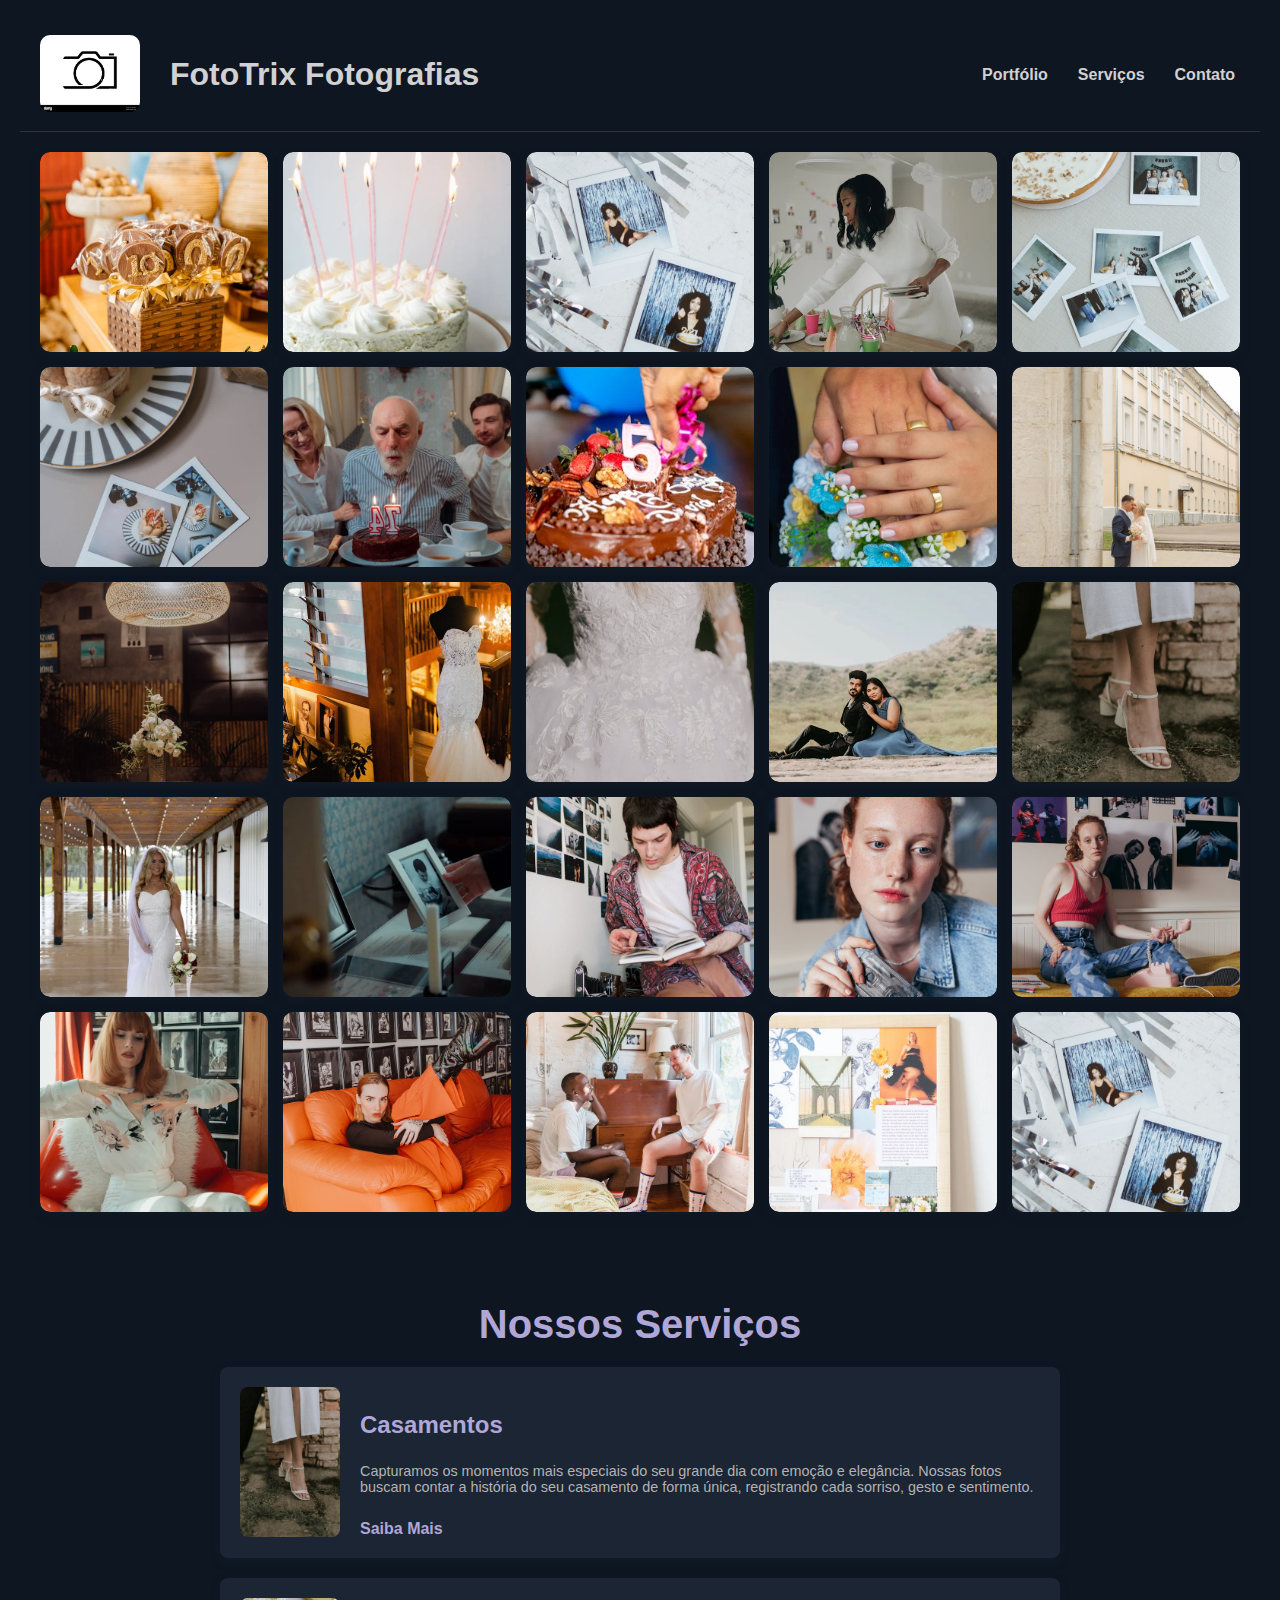
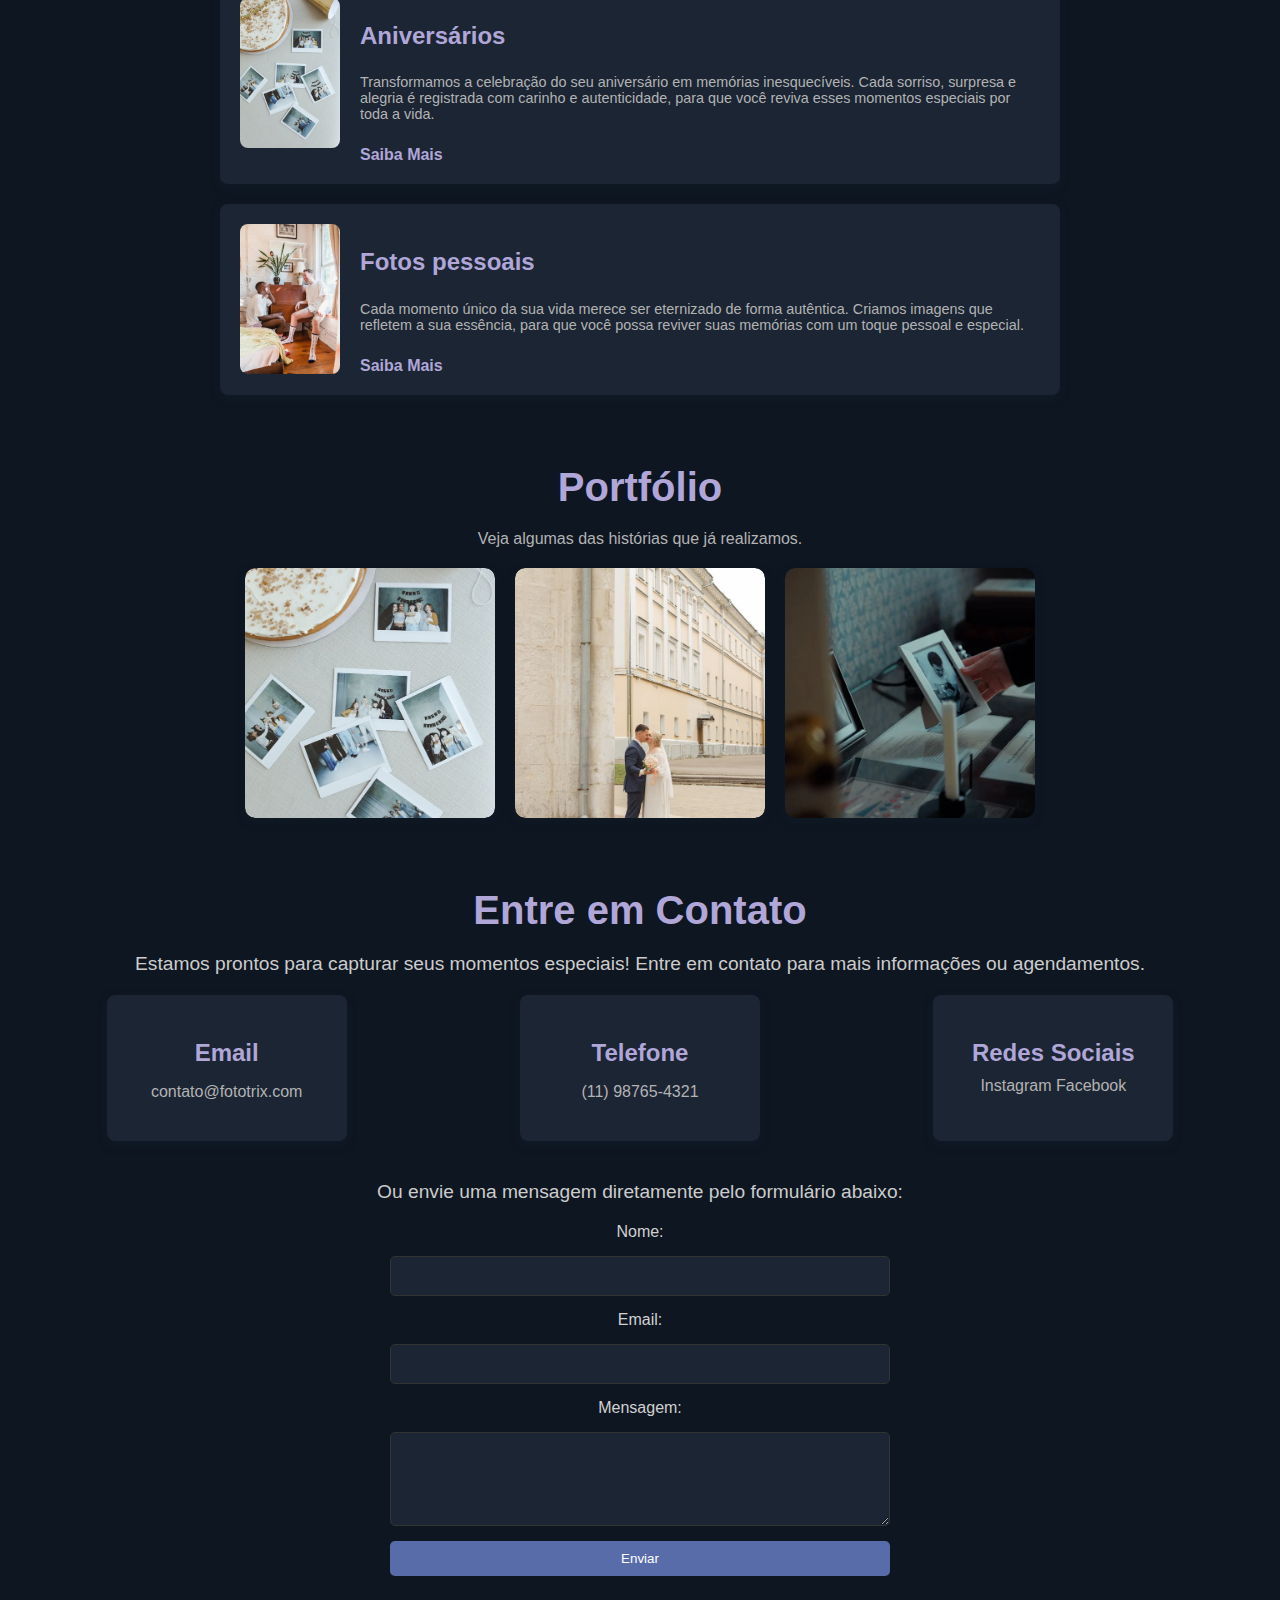
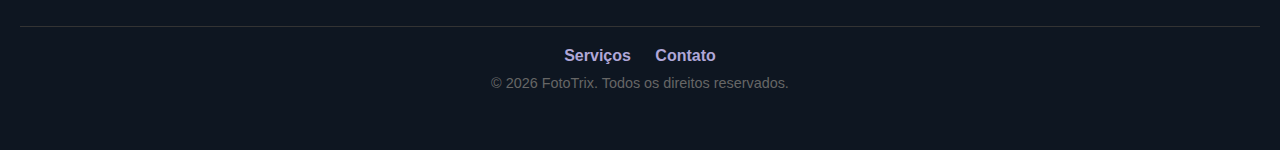
<file: index.html>
<!DOCTYPE html>
<html lang="en">

<head>
    <meta charset="UTF-8">
    <meta name="viewport" content="width=device-width, initial-scale=1.0">
    <title>FotoTrix Fotografias</title>
    <link rel="stylesheet" href="css/style.css">

    <link rel="icon" type="image/x-icon" href="images/logo-fotografia.jpg">
</head>

<body>
    <div class="home-container">
        <header class="site-header">
            <div class="header-content">
                <div class="nome">
                    <a href="index.html">
                        <img src="images/logo-fotografia.jpg" alt="Logo" class="logo">
                    </a>
                    <h1>FotoTrix Fotografias</h1>
                </div>
                <nav>
                    <ul class="nav-links">
                        <li><a href="#portfolio">Portfólio</a></li>
                        <li><a href="#servicos">Serviços</a></li>
                        <li><a href="#contato">Contato</a></li>
                    </ul>
                </nav>
            </div>
        </header>

        <section id="portfolio1" class="portfolio-grid">
            <div class="grid-item"><img src="images/aniversario1.jpg" alt="aniversario 1"></div>
            <div class="grid-item"><img src="images/aniversario2.webp" alt="aniversario 2"></div>
            <div class="grid-item"><img src="images/aniversario3.jpg" alt="aniversario 3"></div>
            <div class="grid-item"><img src="images/aniversario4.webp" alt="aniversario 4"></div>
            <div class="grid-item"><img src="images/aniversario5.jpg" alt="aniversario 5"></div>
            <div class="grid-item"><img src="images/aniversario6.webp" alt="aniversario 6"></div>
            <div class="grid-item"><img src="images/aniversario7.webp" alt="aniversario 7"></div>
            <div class="grid-item"><img src="images/aniversario8.jpg" alt="aniversario 8"></div>
            <div class="grid-item"><img src="images/casamento1.webp" alt="casamento 1"></div>
            <div class="grid-item"><img src="images/casamento2.jpg" alt="casamento 2"></div>
            <div class="grid-item"><img src="images/casamento3.jpg" alt="casamento 3"></div>
            <div class="grid-item"><img src="images/casamento4.jpg" alt="casamento 4"></div>
            <div class="grid-item"><img src="images/casamento5.jpg" alt="casamento 5"></div>
            <div class="grid-item"><img src="images/casamento6.webp" alt="casamento 6"></div>
            <div class="grid-item"><img src="images/casamento7.webp" alt="casamento 7"></div>
            <div class="grid-item"><img src="images/casamento8.webp" alt="casamento 8"></div>
            <div class="grid-item"><img src="images/pessoais1.webp" alt="pessoais 1"></div>
            <div class="grid-item"><img src="images/pessoais2.jpg" alt="pessoais 2"></div>
            <div class="grid-item"><img src="images/pessoais3.jpg" alt="pessoais 3"></div>
            <div class="grid-item"><img src="images/pessoais4.jpg" alt="pessoais 4"></div>
            <div class="grid-item"><img src="images/pessoais5.webp" alt="pessoais 5"></div>
            <div class="grid-item"><img src="images/pessoais6.jpg" alt="pessoais 6"></div>
            <div class="grid-item"><img src="images/pessoais7.jpg" alt="pessoais 7"></div>
            <div class="grid-item"><img src="images/pessoais8.webp" alt="pessoais 8"></div>
            <div class="grid-item"><img src="images/aniversario3.jpg" alt="aniversario 3"></div>
        </section>

        <div id="imageModal" class="modal">
            <span class="close">&times;</span>
            <img class="modal-content" id="modalImage">
            <div class="modal-navigation">
                <span class="prev">&#10094;</span>
                <span class="next">&#10095;</span>
            </div>
        </div>        

        <section id="servicos" class="servicos-section">
            <h2>Nossos Serviços</h2>
            <div class="servicos-list">
                <div class="servico-item">
                    <img src="images/casamento7.webp" alt="Casamentos" class="servico-img">
                    <div class="servico-texto">
                        <h3>Casamentos</h3>
                        <p>Capturamos os momentos mais especiais do seu grande dia com emoção e elegância. Nossas fotos
                            buscam contar a história do seu casamento de forma única, registrando cada sorriso, gesto e
                            sentimento.
                        </p>
                        <a href="casamentos.html" class="lermais">Saiba Mais</a>
                    </div>
                </div>
                <div class="servico-item">
                    <img src="images/aniversario5.jpg" alt="Aniversários" class="servico-img">
                    <div class="servico-texto">
                        <h3>Aniversários</h3>
                        <p>Transformamos a celebração do seu aniversário em memórias inesquecíveis. Cada sorriso,
                            surpresa e
                            alegria é registrada com carinho e autenticidade, para que você reviva esses momentos
                            especiais
                            por toda a vida.
                        </p>
                        <a href="aniversarios.html" class="lermais">Saiba Mais</a>
                    </div>
                </div>
                <div class="servico-item">
                    <img src="images/pessoais7.jpg" alt="Fotos pessoais" class="servico-img">
                    <div class="servico-texto">
                        <h3>Fotos pessoais</h3>
                        <p>Cada momento único da sua vida merece ser eternizado de forma autêntica. Criamos imagens que
                            refletem a sua essência, para que você possa reviver suas memórias com um toque pessoal e
                            especial.
                        </p>
                        <a href="pessoais.html" class="lermais">Saiba Mais</a>
                    </div>
                </div>
            </div>
        </section>


        <section id="portfolio" class="portfolio-section">
            <h2>Portfólio</h2>
            <p>Veja algumas das histórias que já realizamos.</p>
            <div class="cards-portfolio">
                <a href="#portfolio1" class="card-adventure">
                    <img src="images/aniversario5.jpg" alt="Fotos Portfólio">
                </a>
                <a href="#portfolio1" class="card-adventure">
                    <img src="images/casamento2.jpg" alt="Fotos Portfólio">
                </a>
                <a href="#portfolio1" class="card-adventure">
                    <img src="images/pessoais1.webp" alt="Fotos Portfólio">
                </a>
            </div>
        </section>

        <section id="contato" class="contact-section">
            <h2>Entre em Contato</h2>
            <p>Estamos prontos para capturar seus momentos especiais! Entre em contato para mais informações ou
                agendamentos.</p>
            <div class="contact-details">
                <div class="contact-card">
                    <h3>Email</h3>
                    <p>contato@fototrix.com</p>
                </div>
                <div class="contact-card">
                    <h3>Telefone</h3>
                    <p>(11) 98765-4321</p>
                </div>
                <div class="contact-card">
                    <h3>Redes Sociais</h3>
                    <a href="https://www.instagram.com/fototrix" target="_blank">Instagram</a>
                    <a href="https://www.facebook.com/fototrix" target="_blank">Facebook</a>
                </div>
            </div>
            <p>Ou envie uma mensagem diretamente pelo formulário abaixo:</p>
            <form action="submit_form.php" method="POST">
                <label for="name">Nome:</label>
                <input type="text" id="name" name="name" required>

                <label for="email">Email:</label>
                <input type="email" id="email" name="email" required>

                <label for="message">Mensagem:</label>
                <textarea id="message" name="message" rows="4" required></textarea>

                <button type="submit">Enviar</button>
            </form>
        </section>

        <footer class="footer">
            <a href="#servicos" class="footer-link">Serviços</a>
            <a href="#contato" class="footer-link">Contato</a>
            <p>©
                <script>document.write(new Date().getFullYear())</script> FotoTrix. Todos os direitos reservados.
            </p>
        </footer>
    </div>

    <script src="js/script.js"></script>
</body>

</html>
</file>
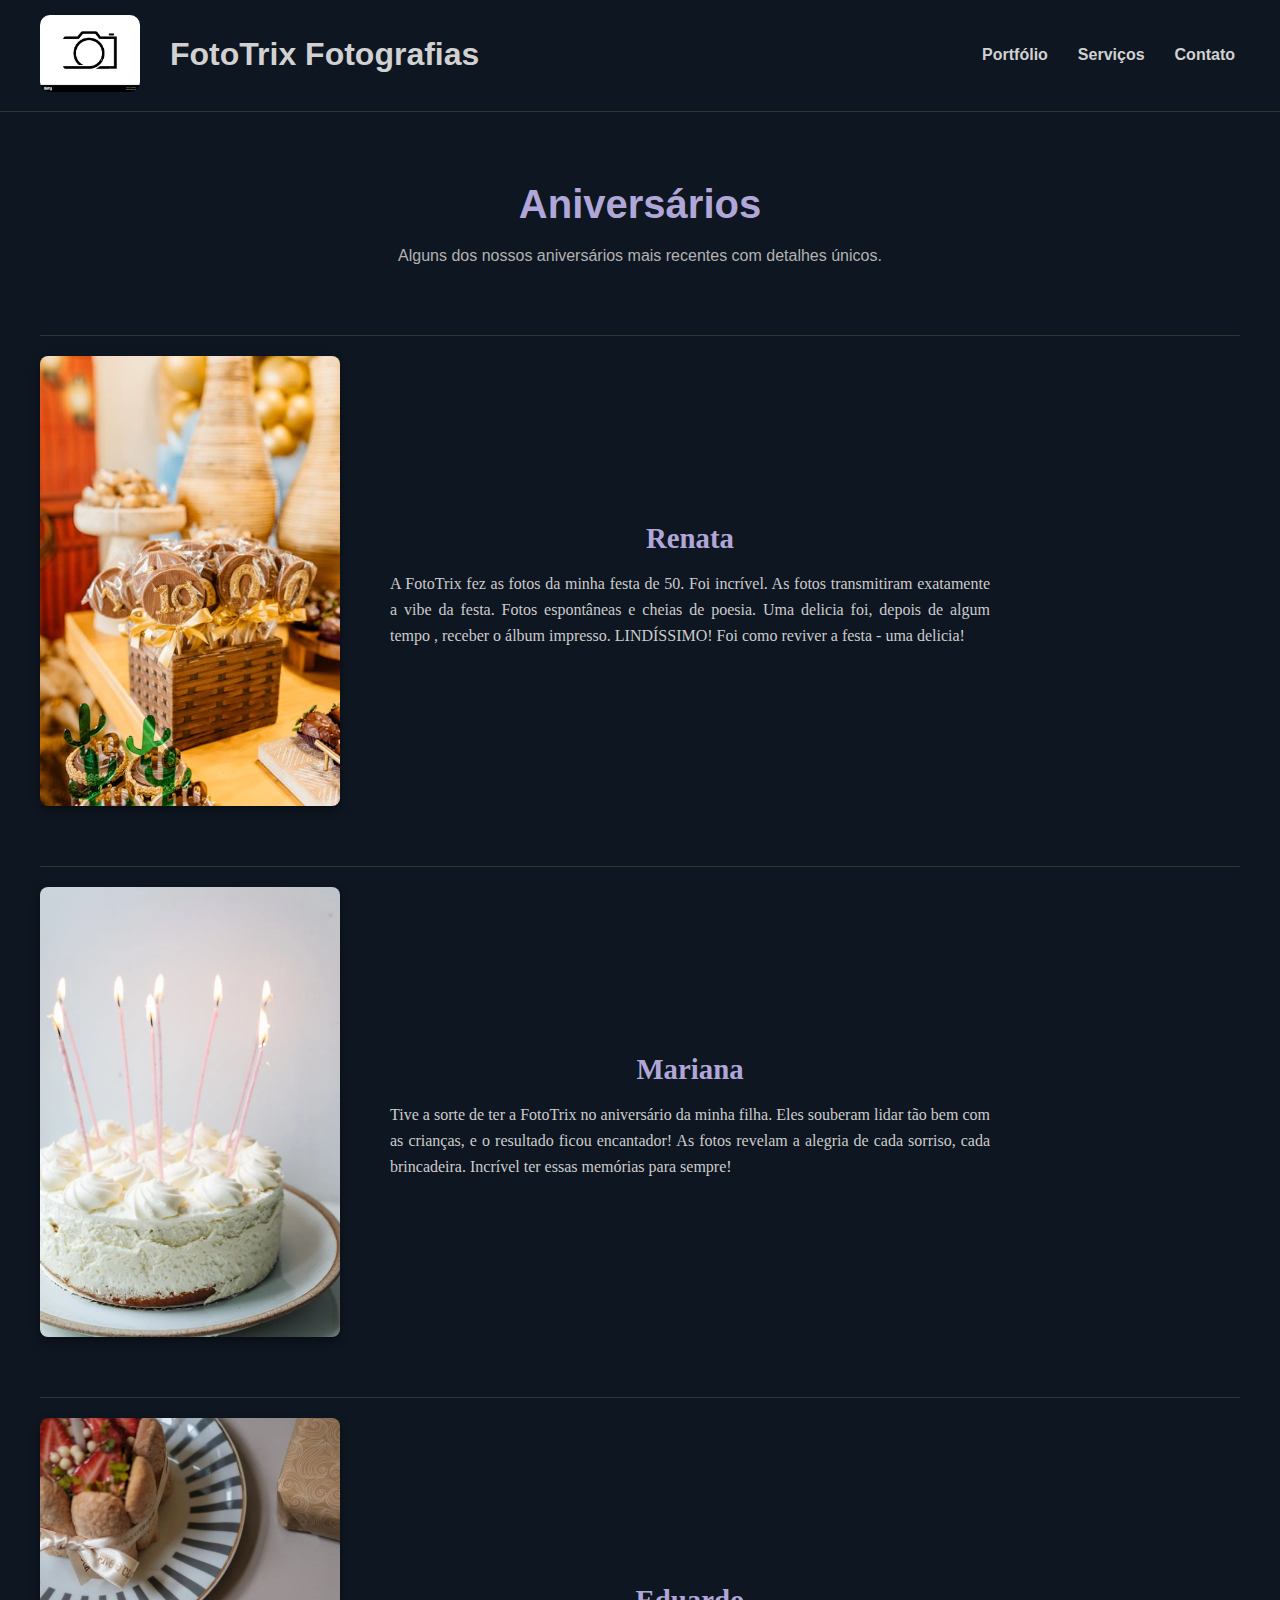
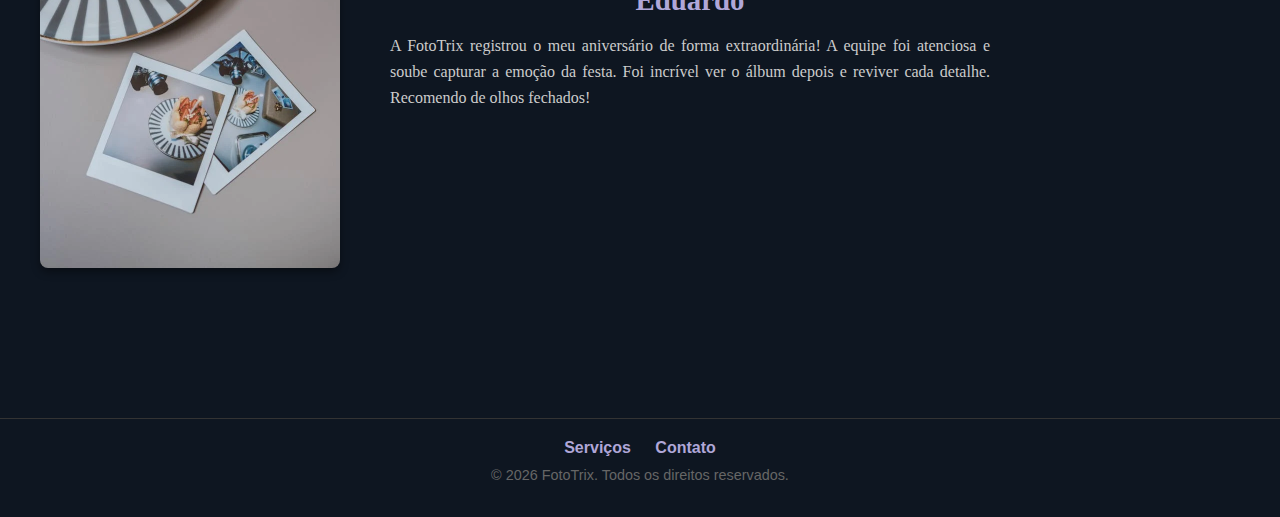
<file: aniversarios.html>
<!DOCTYPE html>
<html lang="pt-BR">

<head>
    <meta charset="UTF-8">
    <meta name="viewport" content="width=device-width, initial-scale=1.0">
    <title>Aniversários - Detalhes</title>
    <link rel="stylesheet" href="css/style.css">

    <link rel="icon" type="image/x-icon" href="images/logo-fotografia.jpg">
</head>

<body>
    <header class="site-header">
        <div class="header-content">
            <div class="nome">
                <a href="index.html">
                    <img src="images/logo-fotografia.jpg" alt="Logo" class="logo">
                </a>
                <h1>FotoTrix Fotografias</h1>
            </div>
            <nav>
                <ul class="nav-links">
                    <li><a href="index.html#portfolio">Portfólio</a></li>
                    <li><a href="index.html#servicos">Serviços</a></li>
                    <li><a href="index.html#contato">Contato</a></li>
                </ul>
            </nav>
        </div>
    </header>

    <section class="portfolio-section">
        <h2>Aniversários</h2>
        <p>Alguns dos nossos aniversários mais recentes com detalhes únicos.</p>

        <div class="portfolio-detalhes">
            <div class="portfolio-item">
                <img src="images/aniversario1.jpg" alt="Descrição da Foto">
                <div class="portfolio-texto">
                    <h3>Renata</h3>
                    <p>A FotoTrix fez as fotos da minha festa de 50. Foi incrível. As fotos transmitiram exatamente a
                        vibe
                        da festa. Fotos espontâneas e cheias de poesia. Uma delicia foi, depois de algum tempo , receber
                        o álbum impresso. LINDÍSSIMO! Foi como reviver a festa - uma delicia!
                    </p>
                </div>
            </div>

            <div class="portfolio-item">
                <img src="images/aniversario2.webp" alt="Descrição da Foto">
                <div class="portfolio-texto">
                    <h3>Mariana</h3>
                    <p>Tive a sorte de ter a FotoTrix no aniversário da minha filha. Eles souberam lidar tão bem com as
                        crianças, e o resultado ficou encantador! As fotos revelam a alegria de cada sorriso, cada
                        brincadeira. Incrível ter essas memórias para sempre!
                    </p>
                </div>
            </div>

            <div class="portfolio-item">
                <img src="images/aniversario6.webp" alt="Descrição da Foto">
                <div class="portfolio-texto">
                    <h3>Eduardo</h3>
                    <p>A FotoTrix registrou o meu aniversário de forma extraordinária! A equipe foi atenciosa e soube
                        capturar a emoção da festa. Foi incrível ver o álbum depois e reviver cada detalhe. Recomendo de
                        olhos fechados!
                    </p>
                </div>
            </div>
        </div>
    </section>

    <footer class="footer">
        <a href="index.html#servicos" class="footer-link">Serviços</a>
        <a href="index.html#contato" class="footer-link">Contato</a>
        <p>©
            <script>document.write(new Date().getFullYear())</script> FotoTrix. Todos os direitos reservados.
        </p>
    </footer>
</body>

</html>
</file>
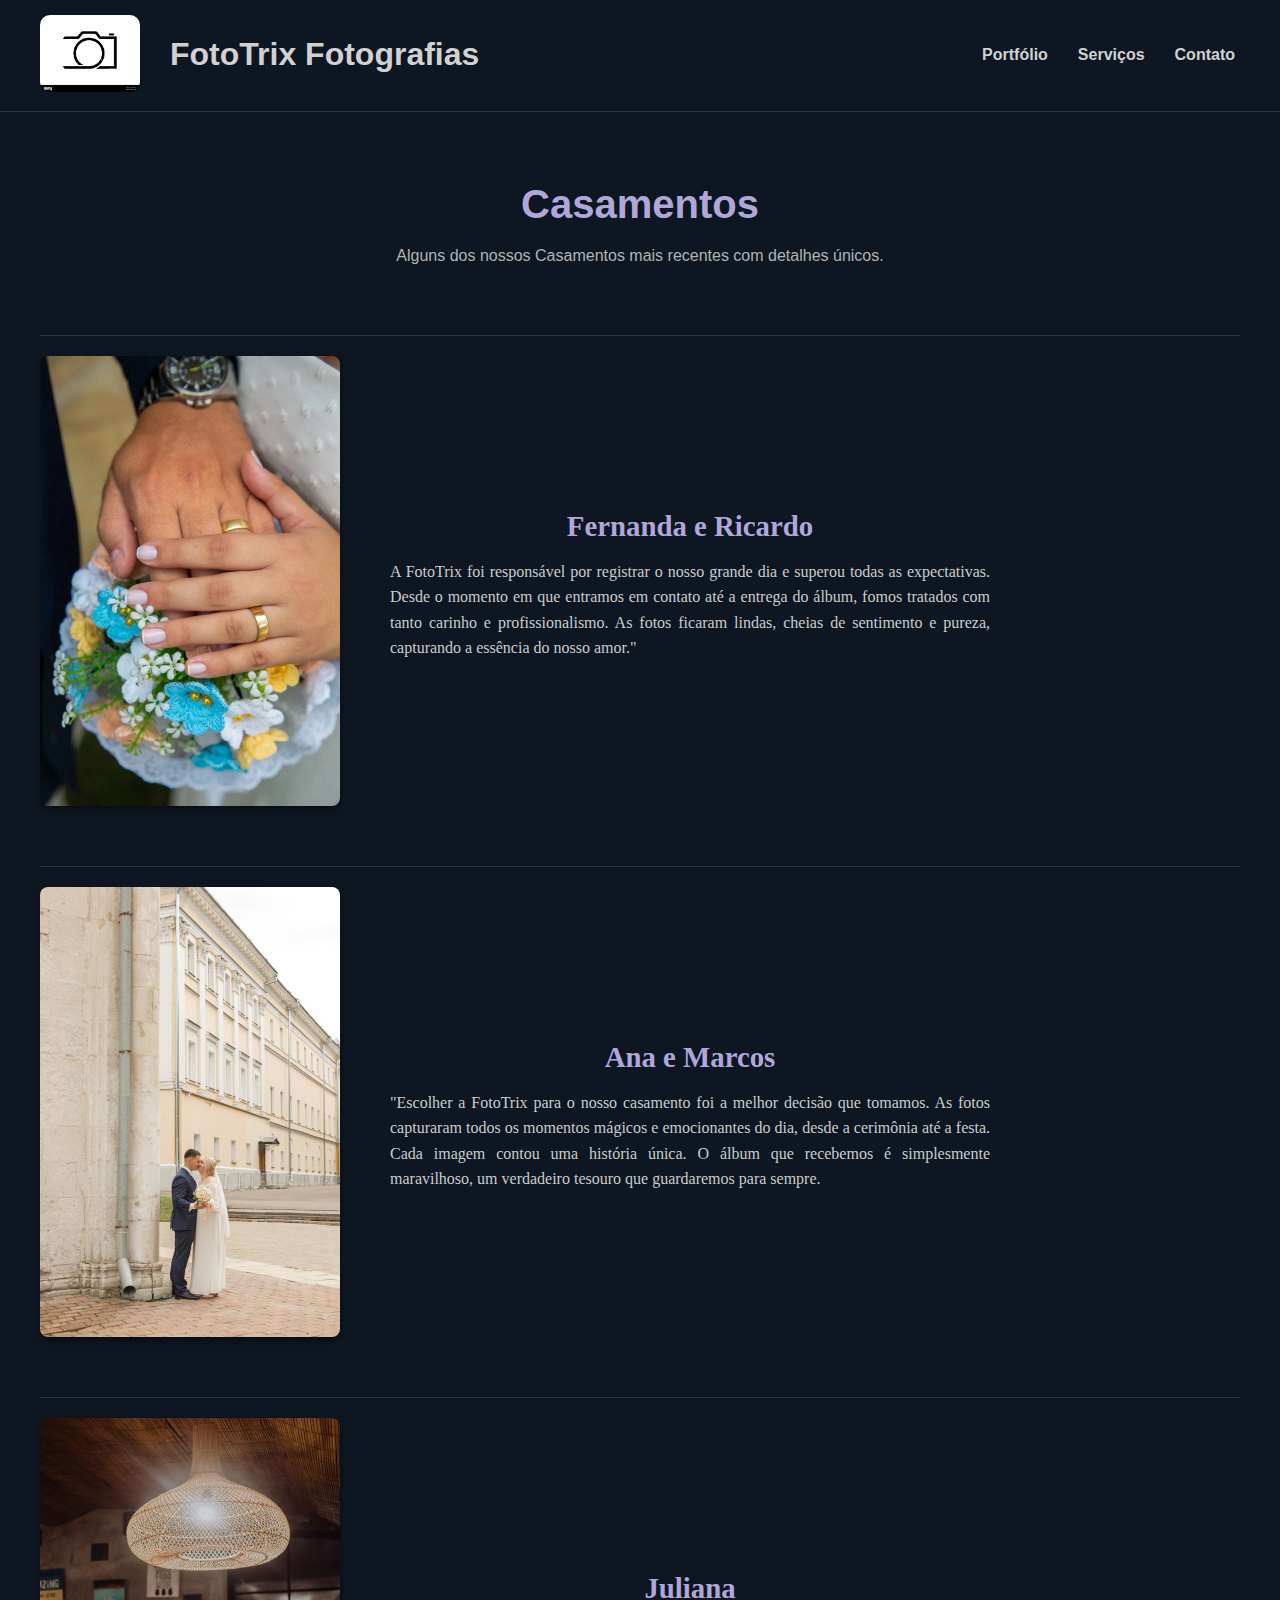
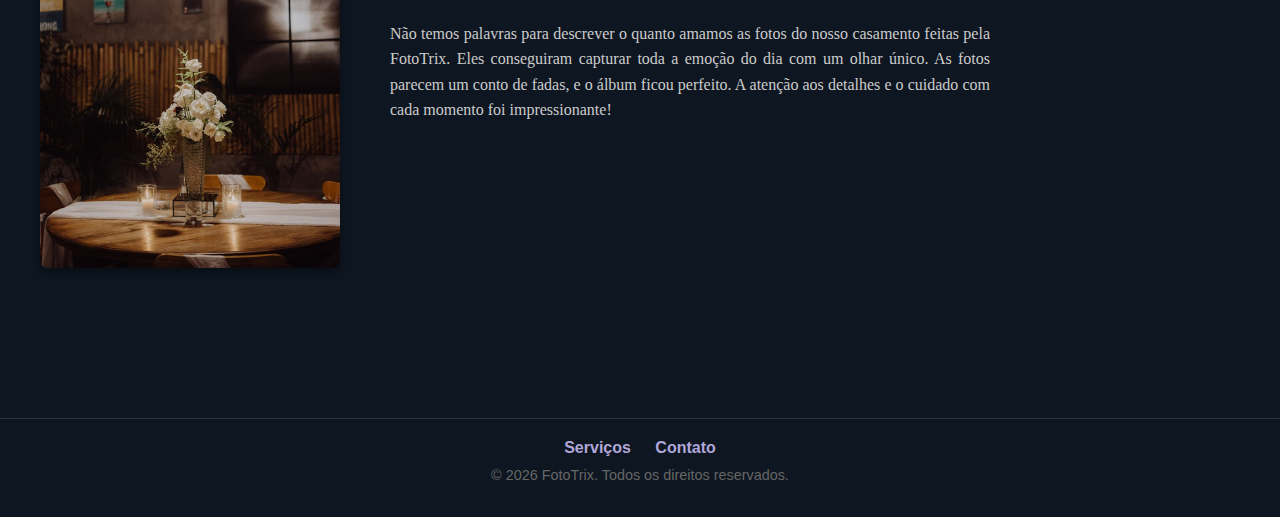
<file: casamentos.html>
<!DOCTYPE html>
<html lang="pt-BR">

<head>
    <meta charset="UTF-8">
    <meta name="viewport" content="width=device-width, initial-scale=1.0">
    <title>Casamentos - Detalhes</title>
    <link rel="stylesheet" href="css/style.css">

    <link rel="icon" type="image/x-icon" href="images/logo-fotografia.jpg">
</head>

<body>
    <header class="site-header">
        <div class="header-content">
            <div class="nome">
                <a href="index.html">
                    <img src="images/logo-fotografia.jpg" alt="Logo" class="logo">
                </a>
                <h1>FotoTrix Fotografias</h1>
            </div>
            <nav>
                <ul class="nav-links">
                    <li><a href="index.html#portfolio">Portfólio</a></li>
                    <li><a href="index.html#servicos">Serviços</a></li>
                    <li><a href="index.html#contato">Contato</a></li>
                </ul>
            </nav>
        </div>
    </header>

    <section class="portfolio-section">
        <h2>Casamentos</h2>
        <p>Alguns dos nossos Casamentos mais recentes com detalhes únicos.</p>

        <div class="portfolio-detalhes">
            <div class="portfolio-item">
                <img src="images/casamento1.webp" alt="Descrição da Foto">
                <div class="portfolio-texto">
                    <h3>Fernanda e Ricardo</h3>
                    <p>A FotoTrix foi responsável por registrar o nosso grande dia e superou todas as expectativas.
                        Desde o momento em que entramos em contato até a entrega do álbum, fomos tratados com tanto
                        carinho e profissionalismo. As fotos ficaram lindas, cheias de sentimento e pureza, capturando a
                        essência do nosso amor."
                    </p>
                </div>
            </div>

            <div class="portfolio-item">
                <img src="images/casamento2.jpg" alt="Descrição da Foto">
                <div class="portfolio-texto">
                    <h3>Ana e Marcos</h3>
                    <p>"Escolher a FotoTrix para o nosso casamento foi a melhor decisão que tomamos. As fotos capturaram
                        todos os momentos mágicos e emocionantes do dia, desde a cerimônia até a festa. Cada imagem
                        contou uma história única. O álbum que recebemos é simplesmente maravilhoso, um verdadeiro
                        tesouro que guardaremos para sempre.
                    </p>
                </div>
            </div>

            <div class="portfolio-item">
                <img src="images/casamento3.jpg" alt="Descrição da Foto">
                <div class="portfolio-texto">
                    <h3>Juliana</h3>
                    <p>Não temos palavras para descrever o quanto amamos as fotos do nosso casamento feitas pela
                        FotoTrix. Eles conseguiram capturar toda a emoção do dia com um olhar único. As fotos parecem um
                        conto de fadas, e o álbum ficou perfeito. A atenção aos detalhes e o cuidado com cada momento
                        foi impressionante!
                    </p>
                </div>
            </div>
        </div>
    </section>

    <footer class="footer">
        <a href="index.html#servicos" class="footer-link">Serviços</a>
        <a href="index.html#contato" class="footer-link">Contato</a>
        <p>©
            <script>document.write(new Date().getFullYear())</script> FotoTrix. Todos os direitos reservados.
        </p>
    </footer>
</body>

</html>
</file>
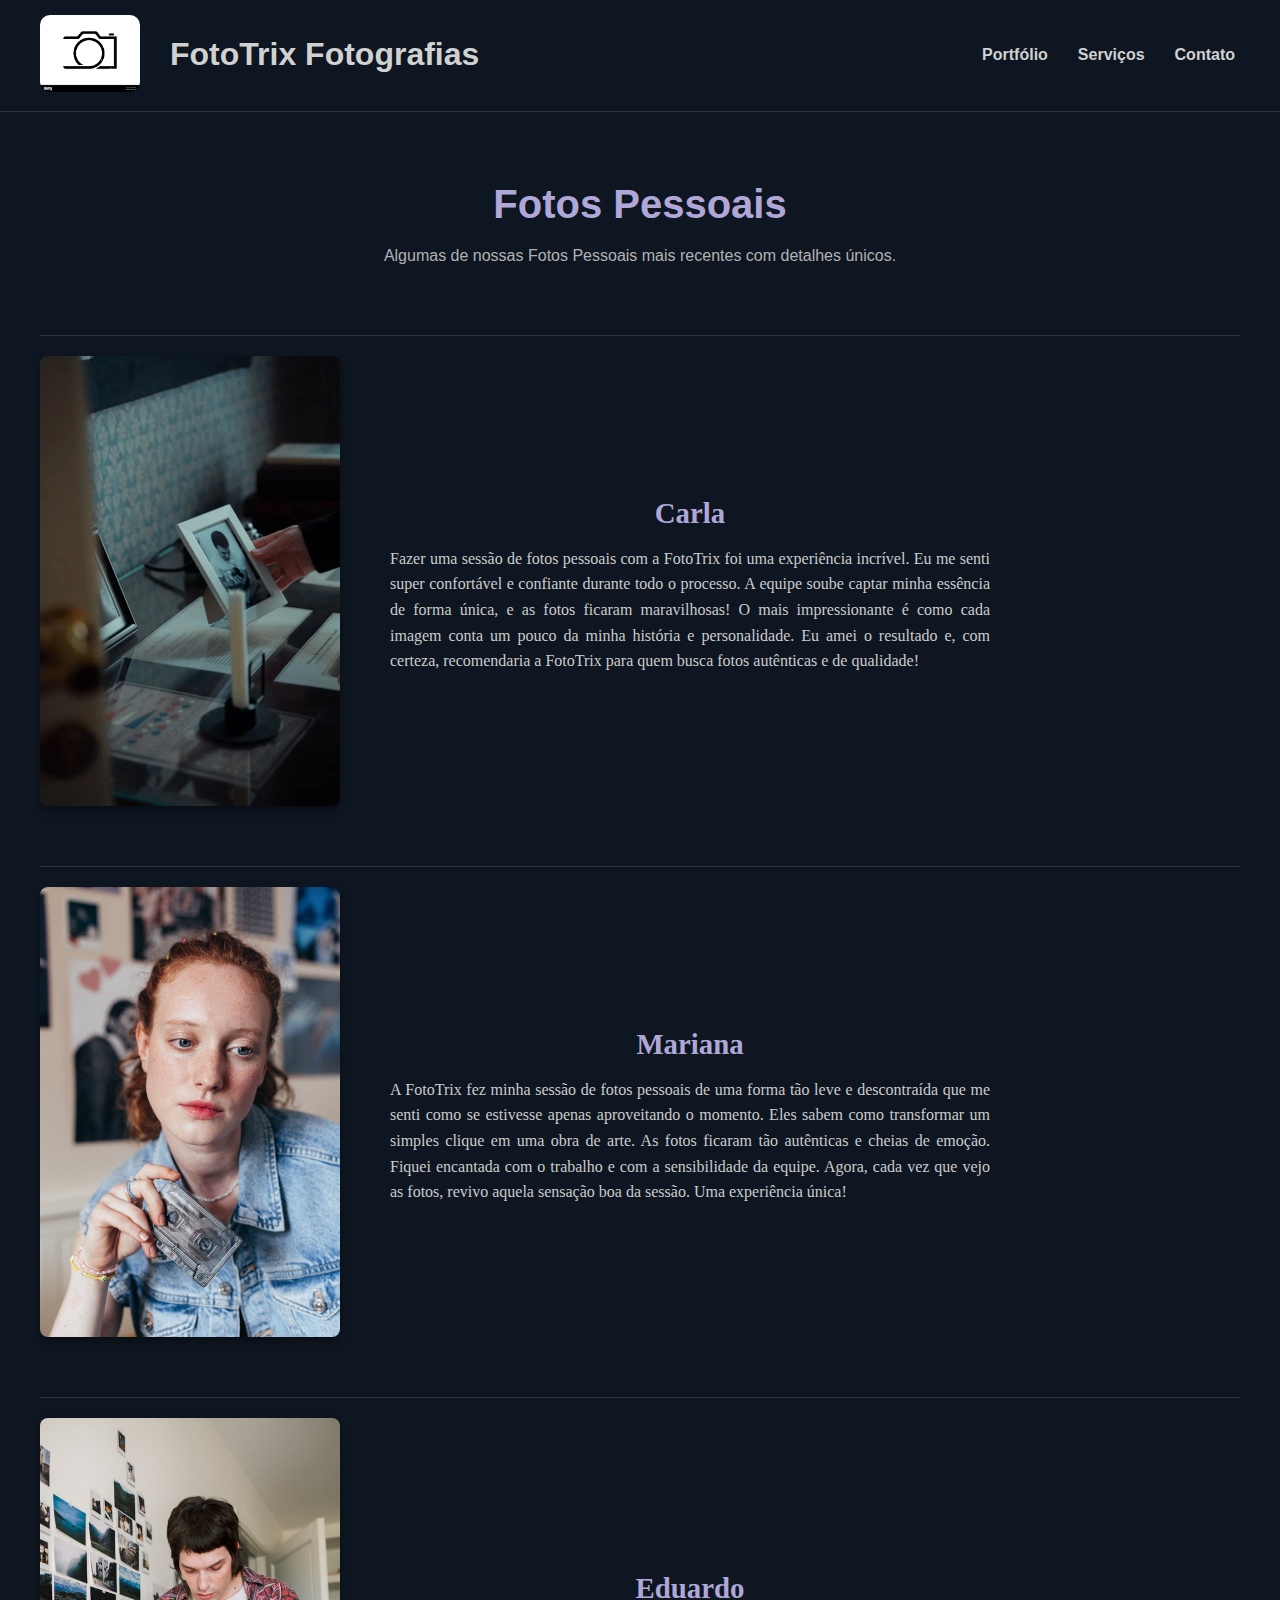
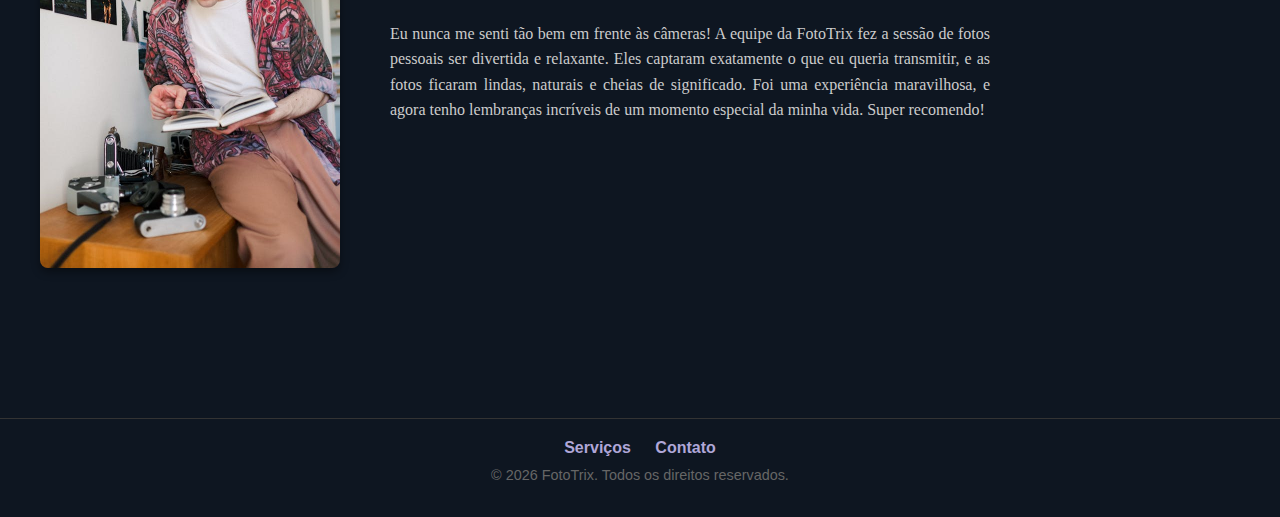
<file: pessoais.html>
<!DOCTYPE html>
<html lang="pt-BR">

<head>
    <meta charset="UTF-8">
    <meta name="viewport" content="width=device-width, initial-scale=1.0">
    <title>Fotos Pessoais - Detalhes</title>
    <link rel="stylesheet" href="css/style.css">

    <link rel="icon" type="image/x-icon" href="images/logo-fotografia.jpg">
</head>

<body>
    <header class="site-header">
        <div class="header-content">
            <div class="nome">
                <a href="index.html">
                    <img src="images/logo-fotografia.jpg" alt="Logo" class="logo">
                </a>
                <h1>FotoTrix Fotografias</h1>
            </div>
            <nav>
                <ul class="nav-links">
                    <li><a href="index.html#portfolio">Portfólio</a></li>
                    <li><a href="index.html#servicos">Serviços</a></li>
                    <li><a href="index.html#contato">Contato</a></li>
                </ul>
            </nav>
        </div>
    </header>

    <section class="portfolio-section">
        <h2>Fotos Pessoais</h2>
        <p>Algumas de nossas Fotos Pessoais mais recentes com detalhes únicos.</p>

        <div class="portfolio-detalhes">
            <div class="portfolio-item">
                <img src="images/pessoais1.webp" alt="Descrição da Foto">
                <div class="portfolio-texto">
                    <h3>Carla</h3>
                    <p>Fazer uma sessão de fotos pessoais com a FotoTrix foi uma experiência incrível. Eu me senti super
                        confortável e confiante durante todo o processo. A equipe soube captar minha essência de forma
                        única, e as fotos ficaram maravilhosas! O mais impressionante é como cada imagem conta um pouco
                        da minha história e personalidade. Eu amei o resultado e, com certeza, recomendaria a FotoTrix
                        para quem busca fotos autênticas e de qualidade!
                    </p>
                </div>
            </div>

            <div class="portfolio-item">
                <img src="images/pessoais3.jpg" alt="Descrição da Foto">
                <div class="portfolio-texto">
                    <h3>Mariana</h3>
                    <p>A FotoTrix fez minha sessão de fotos pessoais de uma forma tão leve e descontraída que me senti
                        como se estivesse apenas aproveitando o momento. Eles sabem como transformar um simples clique
                        em uma obra de arte. As fotos ficaram tão autênticas e cheias de emoção. Fiquei encantada com o
                        trabalho e com a sensibilidade da equipe. Agora, cada vez que vejo as fotos, revivo aquela
                        sensação boa da sessão. Uma experiência única!
                    </p>
                </div>
            </div>

            <div class="portfolio-item">
                <img src="images/pessoais2.jpg" alt="Descrição da Foto">
                <div class="portfolio-texto">
                    <h3>Eduardo</h3>
                    <p>Eu nunca me senti tão bem em frente às câmeras! A equipe da FotoTrix fez a sessão de fotos
                        pessoais ser divertida e relaxante. Eles captaram exatamente o que eu queria transmitir, e as
                        fotos ficaram lindas, naturais e cheias de significado. Foi uma experiência maravilhosa, e agora
                        tenho lembranças incríveis de um momento especial da minha vida. Super recomendo!
                    </p>
                </div>
            </div>
        </div>
    </section>

    <footer class="footer">
        <a href="index.html#servicos" class="footer-link">Serviços</a>
        <a href="index.html#contato" class="footer-link">Contato</a>
        <p>©
            <script>document.write(new Date().getFullYear())</script> FotoTrix. Todos os direitos reservados.
        </p>
    </footer>
</body>

</html>
</file>
<file: css/style.css>
body {
    background-color: #0e1621;
    font-family: 'Roboto', sans-serif;
    color: #d1d1d1;
    margin: 0;
    padding: 0;
}

.home-container {
    padding: 20px;
}

.nome {
    display: flex;
    justify-content: space-around;
    gap: 30px;
}

/* Serviços */
.servicos-section {
    text-align: center;
    margin: 70px 0;
}

.servicos-section h2 {
    font-size: 2.5rem;
    color: #b0a7d8;
    margin-bottom: 20px;
}

.servicos-list {
    display: flex;
    flex-direction: column;
    gap: 20px;
    align-items: center;
}

.servico-item {
    display: flex;
    background-color: #1b2533;
    padding: 20px;
    width: 100%;
    max-width: 800px;
    border-radius: 8px;
    box-shadow: 0px 4px 8px rgba(16, 27, 40, 0.8);
    transition: transform 0.3s;
}

.servico-item:hover {
    transform: translateY(-5px);
    box-shadow: 0px 4px 20px rgba(176, 167, 216, 0.3);
}

.servico-img {
    width: 150px;
    height: 150px;
    object-fit: cover;
    border-radius: 8px;
    margin-right: 20px;
}

.servico-texto {
    display: flex;
    flex-direction: column;
    justify-content: center;
    color: #b3b3b3;
    text-align: left;
}

.servico-texto h3 {
    color: #b0a7d8;
    font-size: 1.5rem;
    margin-bottom: 10px;
}

.servico-texto p {
    font-size: 0.9rem;
}

.servico-texto .lermais {
    display: inline-block;
    color: #b0a7d8;
    text-decoration: none;
    margin-top: 10px;
    font-weight: bold;
}


/* Portfólio */
.portfolio-section {
    text-align: center;
    margin: 70px 0;
}

.portfolio-section h2 {
    font-size: 2.5rem;
    color: #b0a7d8;
    margin-bottom: 20px;
}

.portfolio-section p {
    color: #b3b3b3;
    margin-bottom: 20px;
}

/* Cards de Portfólio */
.cards-portfolio {
    display: flex;
    justify-content: center;
    gap: 20px;
    flex-wrap: wrap;
    padding: 0 20px;
}

.card-adventure {
    overflow: hidden;
    border-radius: 10px;
    box-shadow: 0px 4px 8px rgba(16, 27, 40, 0.5);
    transition: transform 0.3s ease, box-shadow 0.3s ease;
    width: 250px; 
    height: 250px; 
}

.card-adventure img {
    width: 100%;
    height: 100%;
    object-fit: cover;
    transition: transform 0.3s ease;
    border-radius: 10px;
}

.card-adventure:hover img {
    transform: scale(1.05); 
}

.card-adventure:hover {
    transform: translateY(-5px);
    box-shadow: 0px 6px 15px rgba(255, 255, 255, 0.3);
}

/* Footer */
.footer {
    text-align: center;
    padding: 20px 0;
    background-color: #0e1621;
    margin-top: 50px;
    border-top: 1px solid #333; 
}

.footer-link {
    color: #b0a7d8;
    margin: 0 10px;
    text-decoration: none;
    font-weight: bold;
    transition: color 0.3s;
}

.footer-link:hover {
    color: #8fa1d1;
}

.footer p {
    color: #666;
    margin-top: 10px;
    font-size: 0.9rem;
}

/* Header */
.site-header {
    background-color: #0e1621;
    color: #d1d1d1;
    padding: 15px 0;
    border-bottom: 1px solid #333;
}

.header-content {
    max-width: 1200px;
    margin: 0 auto;
    display: flex;
    justify-content: space-between;
    align-items: center;
    padding: 0 20px;
}

.logo {
    width: 100px;
    border-radius: 10px;
}

.nav-links {
    list-style: none;
    display: flex;
    gap: 20px;
}

.nav-links li {
    display: inline;
}

.nav-links a {
    color: #d1d1d1;
    text-decoration: none;
    font-weight: bold;
    padding: 5px;
    transition: color 0.3s;
}

.nav-links a:hover {
    color: #576ca8;
}


/* Grid de Portfólio */
.portfolio-grid {
    display: grid;
    gap: 15px;
    padding: 20px;
    grid-template-columns: repeat(auto-fit, minmax(200px, 1fr));
    grid-auto-rows: 200px;
    margin: 0 auto;
    max-width: 1200px;
}

.grid-item {
    overflow: hidden;
    position: relative;
    border-radius: 10px;
    background-color: #1b2533;
    box-shadow: 0px 4px 8px rgba(16, 27, 40, 0.5);
    transition: transform 0.3s ease;
}

.grid-item img {
    width: 100%;
    height: 100%;
    object-fit: cover;
    border-radius: 10px;
    transition: transform 0.3s ease;
}

.grid-item:hover img {
    transform: scale(1.05);
    box-shadow: 0px 6px 15px rgba(255, 255, 255, 0.3);
}

.grid-item:hover {
    transform: scale(1.02);
    box-shadow: 0px 10px 20px rgba(16, 27, 40, 0.6);
}

/* Seção de Detalhes do Portfólio */
.portfolio-detalhes {
    max-width: 1200px;
    margin: 50px auto;
    padding: 20px;
}

.portfolio-item {
    display: flex;
    align-items: center;
    margin-bottom: 40px;
    gap: 50px;
    border-top: 1px solid #333;
    padding: 20px 0; /* Adiciona padding em cima e embaixo */
}

.portfolio-item img {
    width: 300px;
    height: auto;
    border-radius: 8px;
    box-shadow: 0 4px 8px rgba(0, 0, 0, 0.4);
}

.portfolio-texto {
    max-width: 600px;
}

.portfolio-texto h3 {
    font-size: 1.8rem;
    color: #b0a7d8;
    margin-bottom: 10px;
    font-family: Georgia, 'Times New Roman', Times, serif;
}

.portfolio-texto p {
    font-size: 1rem;
    color: #cccccc;
    line-height: 1.6;
    text-align: justify;
    font-family: Georgia, 'Times New Roman', Times, serif;
}

/* Responsividade */
@media (max-width: 768px) {
    .portfolio-item {
        flex-direction: column;
        text-align: center;
    }

    .portfolio-item img {
        width: 100%;
    }

    .portfolio-texto {
        max-width: 100%;
    }
}

.contact-section {
    text-align: center;
    background-color: #0e1621;
    color: #d1d1d1;
}

.contact-section h2 {
    font-size: 2.5rem;
    color: #b0a7d8;
    margin-bottom: 20px;
}

.contact-section p {
    font-size: 1.2rem;
    color: #cccccc;
    margin-bottom: 20px;
}

.contact-details {
    display: flex;
    justify-content: space-around;
    margin-bottom: 40px;
}

.contact-card {
    background-color: #1b2533;
    padding: 20px;
    width: 200px;
    border-radius: 8px;
    box-shadow: 0px 4px 8px rgba(16, 27, 40, 0.8);
}

.contact-card h3 {
    color: #b0a7d8;
    font-size: 1.5rem;
    margin-bottom: 10px;
}

.contact-card p, .contact-card a {
    font-size: 1rem;
    color: #b3b3b3;
    text-decoration: none;
}

.contact-card a:hover {
    color: #8fa1d1;
}

form {
    display: flex;
    flex-direction: column;
    gap: 15px;
    max-width: 500px;
    margin: 0 auto;
}

form input, form textarea {
    padding: 10px;
    font-size: 1rem;
    border: 1px solid #333;
    border-radius: 5px;
    background-color: #1b2533;
    color: #d1d1d1;
}

form button {
    background-color: #576ca8;
    color: white;
    padding: 10px 20px;
    border: none;
    border-radius: 5px;
    cursor: pointer;
    transition: background-color 0.3s;
}

form button:hover {
    background-color: #8fa1d1;
}

/* Estilos do Modal */
.modal {
    display: none;
    position: fixed;
    z-index: 1000;
    left: 0;
    top: 0;
    width: 100%;
    height: 100%;
    overflow: hidden;
    background-color: rgba(0, 0, 0, 0.9);
    justify-content: center;
    align-items: center;
}

.modal-content {
    max-width: 90%;
    max-height: 80%;
    margin: auto;
    display: block;
    border-radius: 10px;
}

.close {
    position: absolute;
    top: 20px;
    right: 35px;
    color: #fff;
    font-size: 30px;
    font-weight: bold;
    cursor: pointer;
}

.modal-navigation {
    position: absolute;
    width: 100%;
    display: flex;
    justify-content: space-between;
    top: 50%;
    transform: translateY(-50%);
    color: #fff;
    font-size: 40px;
    cursor: pointer;
    padding: 0 20px;
}

.prev, .next {
    user-select: none;
}
</file>
